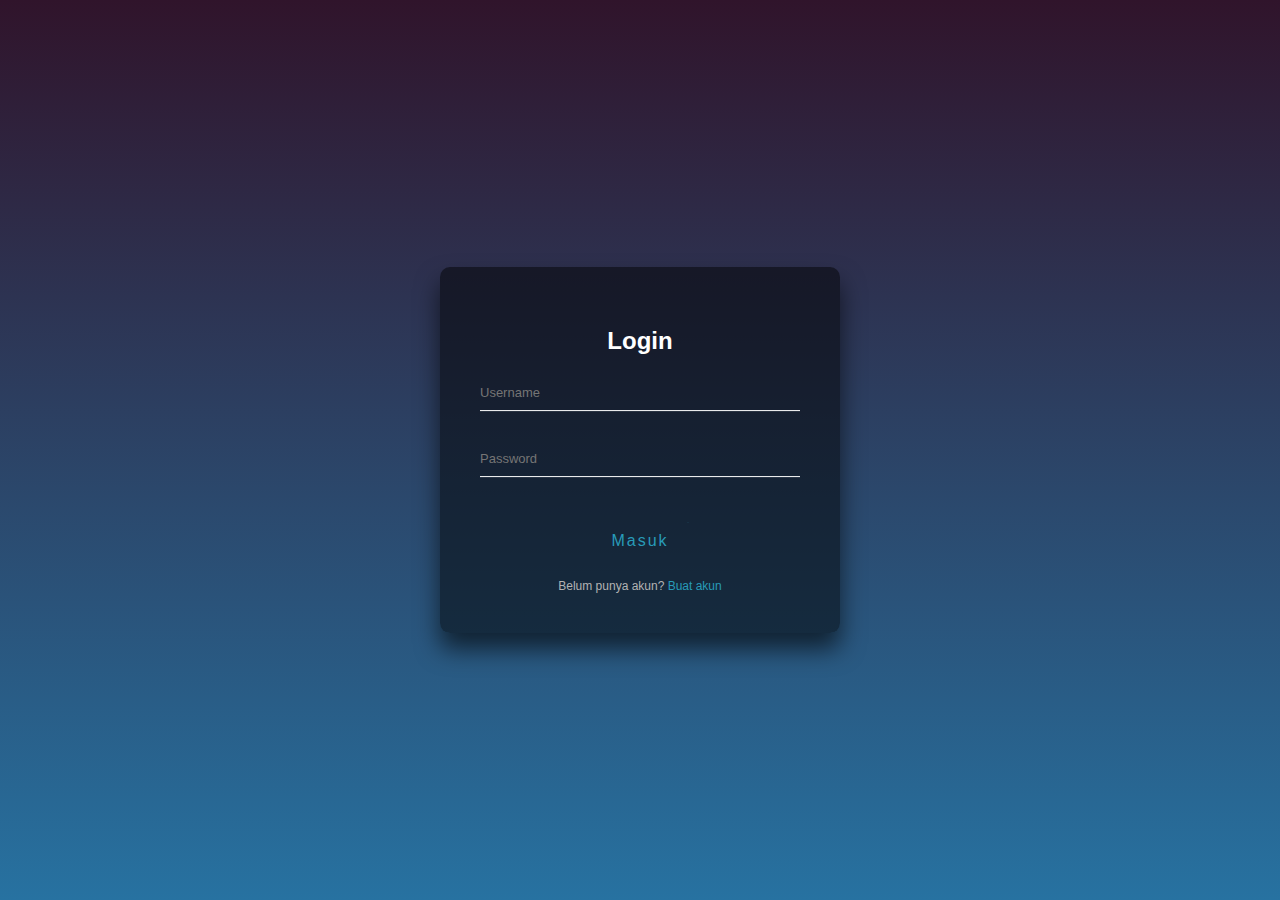
<file: login.html>
<!DOCTYPE html>
<html lang="en">
  <head>
    <meta charset="UTF-8">
    <meta http-equiv="X-UA-Compatible" content="IE=edge">
    <meta name="viewport" content="width=device-width, initial-scale=1.0">
    <title>Login</title>
    <link rel="stylesheet" href="loginstyle.css">
  </head>
  
  <body style="display:flex; align-items:center; justify-content:center;">
    <div class="login-page">
      <div class="form">
        <form class="login-form" method="post">
          <h2></i> Login</h2>
          <input type="text" placeholder="Username" required />
          <input type="password" placeholder="Password" required/>
          <a class="btn" href="index.html">
            <span></span>
            <span></span>
            <span></span>
            <span></span>
            Masuk
          </a>
          <p class="message">Belum punya akun? <a href="registrasi.html">Buat akun</a></p>
        </form>
      </div>
    </div>
    <script src="https://code.jquery.com/jquery-3.6.0.min.js"></script>
  </body>
</html>
</file>
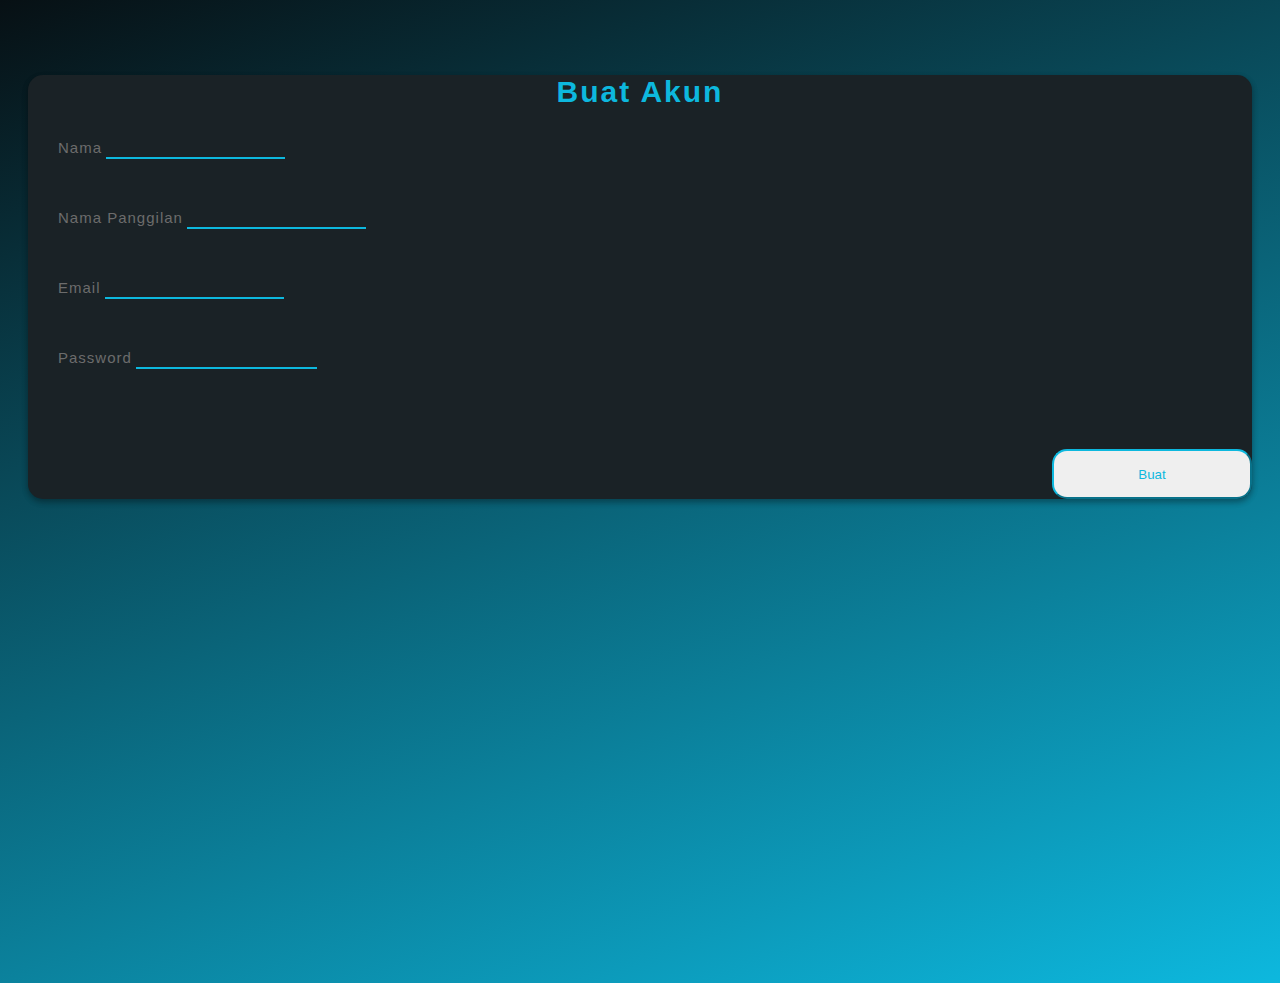
<file: registrasi.html>
<!doctype html>
<html lang="en">
<head>
  <meta charset="utf-8">
  <meta name="viewport" content="width=device-width, initial-scale=1, shrink-to-fit=no">
  <title>Registrasi</title>
  <link href="https://cdn.jsdelivr.net/npm/bootstrap@5.2.1/dist/css/bootstrap.min.css" rel="stylesheet"
    integrity="sha384-iYQeCzEYFbKjA/T2uDLTpkwGzCiq6soy8tYaI1GyVh/UjpbCx/TYkiZhlZB6+fzT" crossorigin="anonymous">
  <link href="registyle.css" rel="stylesheet">
</head>
<body class="d-flex align-items-center">
  <div class="container">
    <div class="row justify-content-center" style="margin:20px;">
      <div class="col-lg-6 col-md-8 login-box">
        <div class="col-lg-12 login-title">
          Buat Akun
        </div>
        <div class="col-lg-12 login-form">
          <form>
            <div class="form-group">
              <label class="form-control-label">Nama</label>
              <input type="text" class="form-control" id="register-nama">
            </div>
            <div class="form-group">
              <label class="form-control-label">Nama Panggilan</label>
              <input type="text" class="form-control" id="register-panggilan">
            </div>
            <div class="form-group">
              <label class="form-control-label">Email</label>
              <input type="text" class="form-control" id="register-email">
            </div>
            <div class="form-group">
              <label class="form-control-label">Password</label>
              <input type="password" class="form-control" id="register-password">
            </div>
            <div class="col-12 login-btm login-button justify-content-center d-flex">
              <button type="submit" class="btn btn-outline-primary" id="register-button">Buat</button>
            </div>
          </form>
        </div>
      </div>
    </div>
  </div>

  <script src="https://cdn.jsdelivr.net/npm/bootstrap@5.2.1/dist/js/bootstrap.min.js"
      integrity="sha384-7VPbUDkoPSGFnVtYi0QogXtr74QeVeeIs99Qfg5YCF+TidwNdjvaKZX19NZ/e6oz" crossorigin="anonymous">
  </script>
  <script src="regis.js"></script>
</body>
</html>
</file>
<file: loginstyle.css>
@import url(https://fonts.googleapis.com/css?family=Poppins:300);
html {
 height: 100%;
}
body{
 margin:0;
 padding:0;
 font-family: sans-serif;
 background: linear-gradient(#30142b, #2772a1);
}
.login-page {
  width: 400px;
  padding: 8% 0 0;
  margin: auto;
}
.form {
  position: relative;
  z-index: 1;
  text-align: center;
  position: absolute;
  top: 50%;
  left: 50%;
  width: 400px;
  padding: 40px;
  transform: translate(-50%, -50%);
  background: rgba(0,0,0,.5);
  box-sizing: border-box;
  box-shadow: 0 15px 25px rgba(0,0,0,.6);
  border-radius: 10px;
}
.form input {
 width: 100%;
 padding: 10px 0;
 font-size: 13px;
 color: #fff;
 margin-bottom: 30px;
 border: none;
 border-bottom: 1px solid #fff;
 outline: none;
 background: transparent;
  
}
h2{
 color:white;
}


.form .message {
  margin: 15px 0 0;
  color: #b3b3b3;
  font-size: 12px;
}
.form .message a {
  color: #289bb8;
  text-decoration: none;
}

.btn {
  position: relative;
  display: inline-block;
  padding: 10px 20px;
  color: #289bb8;
  font-size: 16px;
  text-decoration: none;
  overflow: hidden;
  transition: .5s;
  margin-top: 15px;
  letter-spacing: 2px
}
.btn:hover {
  background: #289bb8;
  color: #fff;
  border-radius: 5px;
  box-shadow: 0 0 5px #289bb8,
              0 0 25px #289bb8,
              0 0 50px #289bb8,
              0 0 100px #289bb8;
}

.btn span {
  position: absolute;
  display: block;
}

.btn span:nth-child(1) {
  top: 0;
  left: -100%;
  width: 100%;
  height: 2px;
  background: linear-gradient(90deg, transparent, #289bb8);
  animation: btn-anim1 1s linear infinite;
}

@keyframes btn-anim1 {
  0% {
    left: -100%;
  }
  50%,100% {
    left: 100%;
  }
}

.btn span:nth-child(2) {
  top: -100%;
  right: 0;
  width: 2px;
  height: 100%;
  background: linear-gradient(180deg, transparent, #289bb8);
  animation: btn-anim2 1s linear infinite;
  animation-delay: .25s
}

@keyframes btn-anim2 {
  0% {
    top: -100%;
  }
  50%,100% {
    top: 100%;
  }
}

.btn span:nth-child(3) {
  bottom: 0;
  right: -100%;
  width: 100%;
  height: 2px;
  background: linear-gradient(270deg, transparent, #289bb8);
  animation: btn-anim3 1s linear infinite;
  animation-delay: .5s
}

@keyframes btn-anim3 {
  0% {
    right: -100%;
  }
  50%,100% {
    right: 100%;
  }
}

.btn span:nth-child(4) {
  bottom: -100%;
  left: 0;
  width: 2px;
  height: 100%;
  background: linear-gradient(360deg, transparent, #289bb8);
  animation: btn-anim4 1s linear infinite;
  animation-delay: .75s
}

@keyframes btn-anim4 {
  0% {
    bottom: -100%;
  }
  50%,100% {
    bottom: 100%;
  }
}
</file>
<file: registyle.css>
body {
  background-color: #071014;
  background-image: -webkit-linear-gradient(160deg, #071014 0%, #0db8de 100%);
  background-image: -moz-linear-gradient(160deg, #071014 0%, #0db8de 100%);
  background-image: -o-linear-gradient(160deg, #071014 0%, #0db8de 100%);
  background-image: linear-gradient(160deg, #071014 0%, #0db8de 100%);  
    font-family: 'Arial', sans-serif;
    height: 100vh;
}
.login-box {
    margin-top: 75px;
    background: #1A2226;
    text-align: center;
    box-shadow: 0 3px 6px rgba(0, 0, 0, 0.16), 0 3px 6px rgba(0, 0, 0, 0.23);
    border-radius: 15px;
}
.login-title {
    text-align: center;
    font-size: 30px;
    letter-spacing: 2px;
    margin-top: 35px;
    font-weight: bold;
    color: #0DB8DE;
}
.login-form {
    margin-top: 25px;
    text-align: left;
}
input[type=text] {
    background-color: #1A2226;
    border: none;
    border-bottom: 2px solid #0DB8DE;
    border-top: 0px;
    border-radius: 0px;
    outline: 0;
    margin-bottom: 20px;
    padding-left: 0px;
    color: #ECF0F5;
}
input[type=password] {
    background-color: #1A2226;
    border: none;
    border-bottom: 2px solid #0DB8DE;
    border-radius: 0px;
    margin-bottom: 20px;
    color: #ECF0F5;
}
.form-group {
margin: 30px;
}
.form-control:focus {
    box-shadow: none;
    background-color: #1A2226;
    color: #ECF0F5;
}
.form-control-label {
    font-size: 15px;
    color: #6C6C6C;
    letter-spacing: 1px;
}
.btn-outline-primary {
  width: 200px;
  height: 50px;
  border-radius: 15px;
  cursor: pointer;
  border-color:#0DB8DE!important;
  color:#0DB8DE;
  margin-top: 30px;
}
.btn-outline-primary:hover{
  background-color: #071014!important;
  background-image: -webkit-linear-gradient(160deg, #071014 0%, #0db8de 100%)!important;
  background-image: -moz-linear-gradient(160deg, #071014 0%, #0db8de 100%)!important;
  background-image: -o-linear-gradient(160deg, #071014 0%, #0db8de 100%)!important;
  background-image: linear-gradient(160deg, #071014 0%, #0db8de 100%)!important;
  
  color: #ffffff!important;
}
.login-button {
    padding-right: 0px;
    text-align: right;
    margin-bottom: 25px;
}
.login-text {
    padding-left: 0px;
    color: #A2A4A4;
}
</file>
